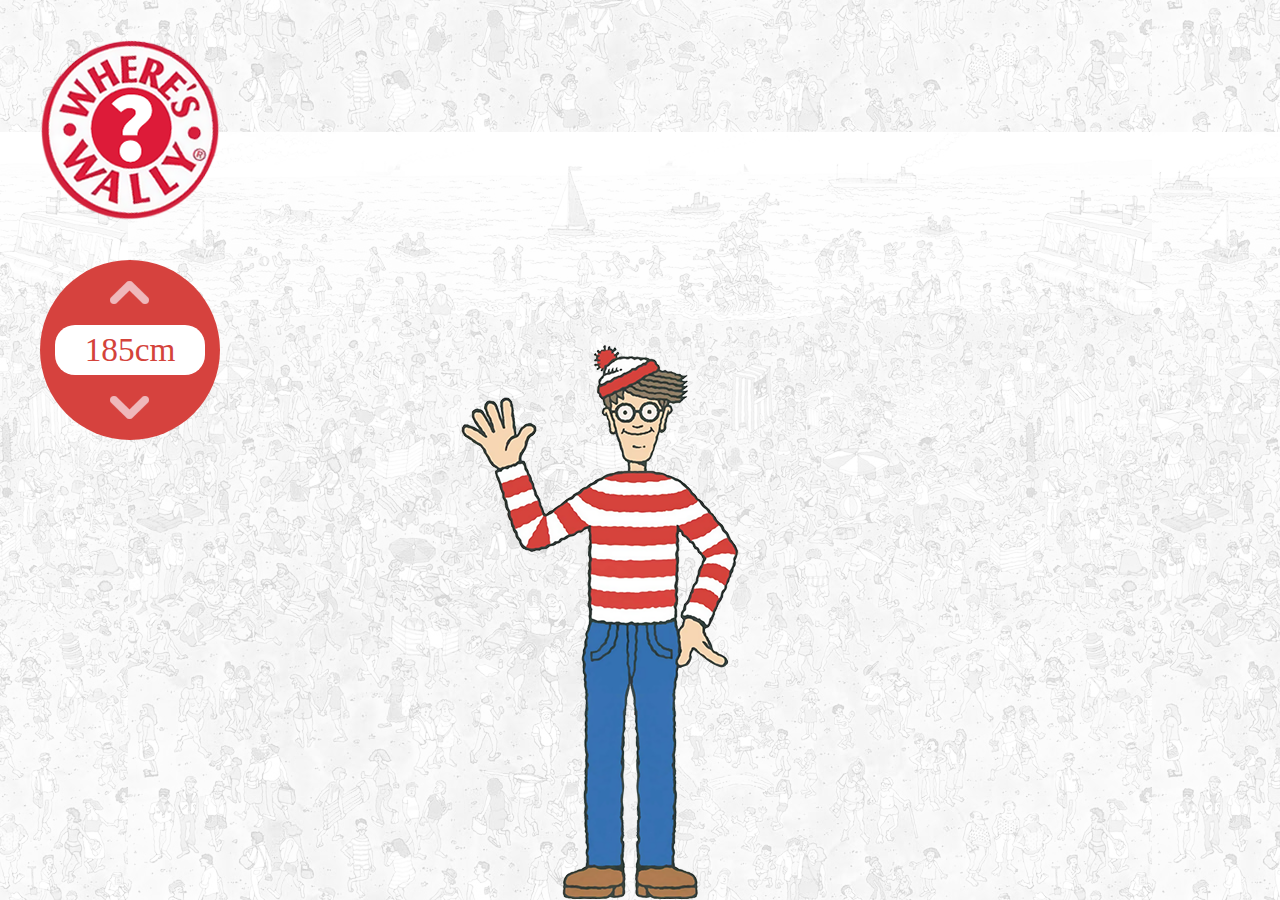
<file: JS실습/키커지는윌리/index.html>
<!DOCTYPE html>
<html>
	<head>
		<meta charset="UTF-8">
		<title>04 - Wally</title>
		<link rel="stylesheet" href="style.css">
		<script src="http://ajax.googleapis.com/ajax/libs/jquery/1.11.1/jquery.min.js"></script>
	</head>
	<body>
	<div id="logo"></div>	
	
	<div id="control">
		<a id="arr-top" href="#"></a>
		<a id="arr-bottom" href="#"></a>
		<div id="height"></div>
	</div>
	
	<div id="wally">
		<div id="face"></div>
		<div id="body"></div>
		<div id="leg"></div>
	</div>

	<script src="script.js"></script>
	</body>
</html>
</file>
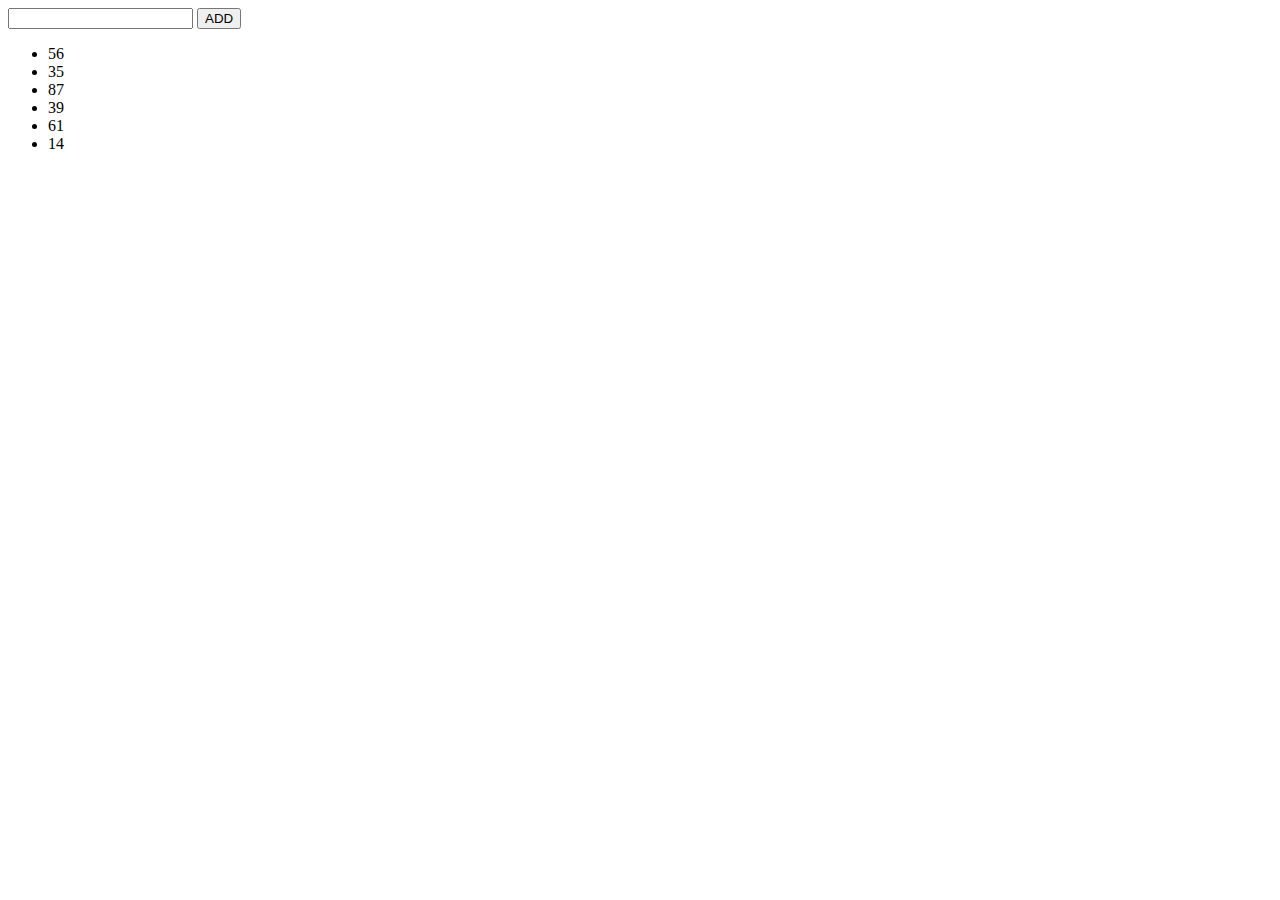
<file: JS실습/실습2-게시판/1.Math랜덤생성.html>
<!DOCTYPE html>
<html lang="kr">

<head>
    <meta charset="UTF-8">
    <meta name="viewport" content="width=device-width, initial-scale=1, shrink-to-fit=no">
    <title>Math Random</title>
    <link href="https://stackpath.bootstrapcdn.com/bootstrap/4.5.0/css/bootstrap.min.css" rel="stylesheet"
        integrity="sha384-9aIt2nRpC12Uk9gS9baDl411NQApFmC26EwAOH8WgZl5MYYxFfc+NcPb1dKGj7Sk" crossorigin="anonymous">
</head>

<body>
    <div class="container mt-4">
        <input type="text" class="form-control mb-4" id="number">
        <button class="btn btn-primary" id="addBtn">ADD</button>
        <ul id="list" class="list-group mb-4">
            <li class="list-group-item">It's Empty</li>
        </ul>
    </div>
</body>
<script src="https://code.jquery.com/jquery-3.5.1.min.js"
    integrity="sha256-9/aliU8dGd2tb6OSsuzixeV4y/faTqgFtohetphbbj0=" crossorigin="anonymous"></script>
<script src="https://stackpath.bootstrapcdn.com/bootstrap/4.5.0/js/bootstrap.min.js"
    integrity="sha384-OgVRvuATP1z7JjHLkuOU7Xw704+h835Lr+6QL9UvYjZE3Ipu6Tp75j7Bh/kR0JKI"
    crossorigin="anonymous"></script>

<script>
    /*
        1. arr이라는 이름의 배열을 만드세요.
        2. arr안에 랜덤 숫자 6개를 넣으세요.
        3. list에 있는 'It's Empty'를 삭제하세요.
        4. arr변수에 있는 모든 항목을 List안에 추가시키세요.
        5. ADD버튼 클릭시에 list에 추가하세요.
    */
 
    var arr = []; // 1번
    var list = document.getElementById('list'); // ul을 가져옴
    var addBtn = document.getElementById('addBtn'); // button을 가져옴
    
    for(var i=0; i<6; i++){
        arr.push(parseInt(Math.random() * 100));
    }; // 2번
    
    list.children[0].remove(); // 3번
        
    for(var i=0; i<arr.length ; i++){
        var li = document.createElement('li');
        li.classList.add('list-group-item');
        li.innerText = arr[i];
        list.append(li);
    };
        
    addBtn.addEventListener('click', function(){
        var randomNum = parseInt(Math.random() * 100);
        var createEl = document.createElement('li');
        createEl.classList.add('list-group-item');
        createEl.innerText = randomNum;
        list.append(createEl)
    });


</script>

</html>
</file>
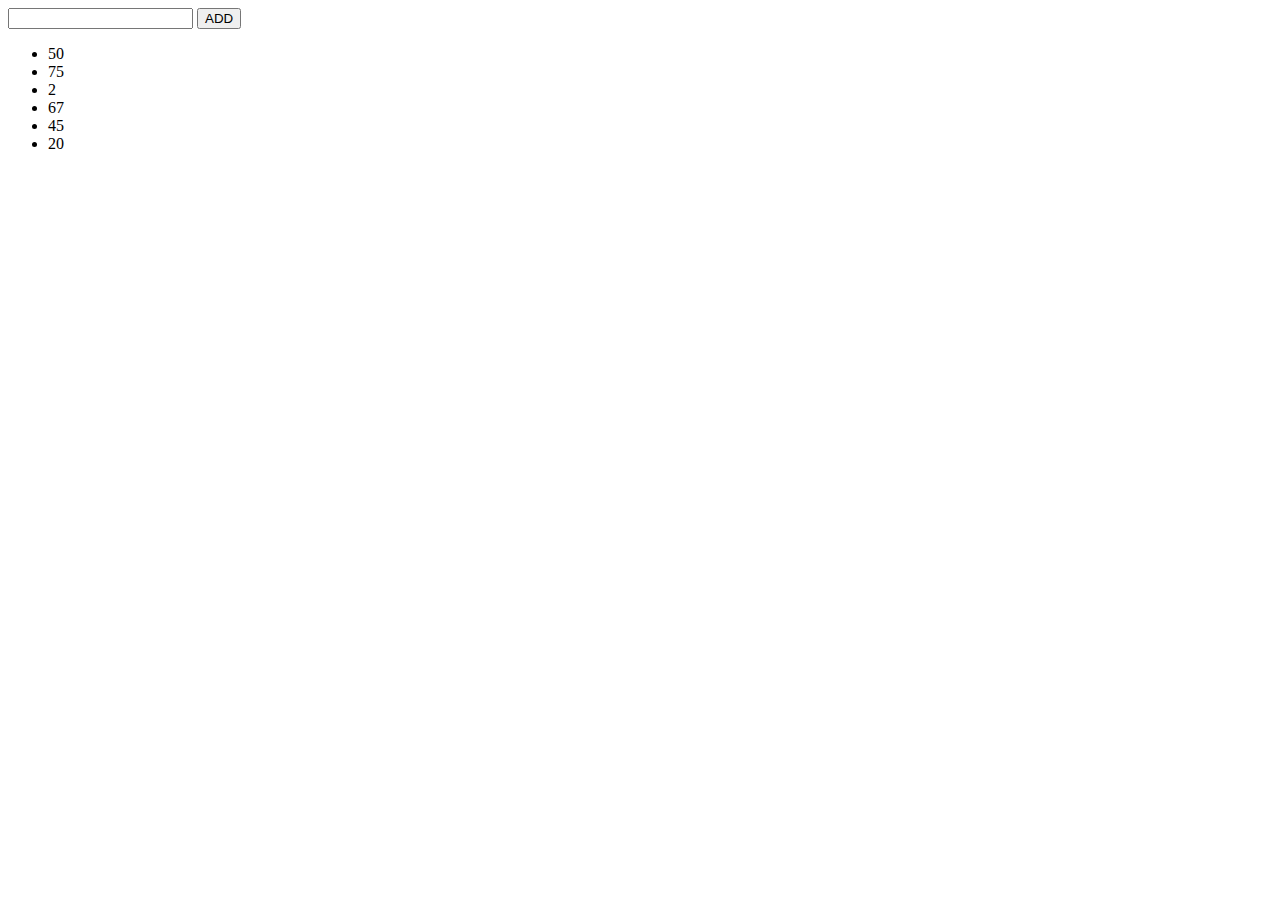
<file: JS실습/실습2-게시판/2.복습.html>
<!DOCTYPE html>
<html lang="kr">

<head>
    <meta charset="UTF-8">
    <meta name="viewport" content="width=device-width, initial-scale=1, shrink-to-fit=no">
    <title>Math Random</title>
    <link href="https://stackpath.bootstrapcdn.com/bootstrap/4.5.0/css/bootstrap.min.css" rel="stylesheet"
        integrity="sha384-9aIt2nRpC12Uk9gS9baDl411NQApFmC26EwAOH8WgZl5MYYxFfc+NcPb1dKGj7Sk" crossorigin="anonymous">
</head>

<body>
    <div class="container mt-4">
        <input type="text" class="form-control mb-4" id="number">
        <button class="btn btn-primary" id="addBtn">ADD</button>
        <ul id="list" class="list-group mb-4">
            <li class="list-group-item">It's Empty</li>
        </ul>
    </div>
</body>
<script src="https://code.jquery.com/jquery-3.5.1.min.js"
    integrity="sha256-9/aliU8dGd2tb6OSsuzixeV4y/faTqgFtohetphbbj0=" crossorigin="anonymous"></script>
<script src="https://stackpath.bootstrapcdn.com/bootstrap/4.5.0/js/bootstrap.min.js"
    integrity="sha384-OgVRvuATP1z7JjHLkuOU7Xw704+h835Lr+6QL9UvYjZE3Ipu6Tp75j7Bh/kR0JKI"
    crossorigin="anonymous"></script>

<script>
    /*
        1. arr이라는 이름의 배열을 만드세요.
        2. arr안에 랜덤 숫자 6개를 넣으세요.
        3. list에 있는 'It's Empty'를 삭제하세요.
        4. arr변수에 있는 모든 항목을 List안에 추가시키세요.
        5. ADD버튼 클릭시에 list에 추가하세요.
    */
 
    var arr = []; //1번
    var ulList = document.getElementById('list');
    var addBtn = document.getElementById('addBtn');

    for(var i=0;i<6;i++){
    arr.push(parseInt(Math.random() * 100))
    };

    list.children[0].remove();

    for(var i=0; i<arr.length;i++){
    var li = document.createElement('li')
    li.classList.add('list-group-item')
    li.innerText = arr[i];
    ulList.append(li)
    };

    addBtn.addEventListener('click', function(){
      var li = document.createElement('li');
      var randomNum = parseInt(Math.random() * 100)
      li.classList.add('list-group-item');
      li.innerText = randomNum;
      ulList.append(li);
      
    });

















</script>

</html>
</file>
<file: JS실습/키커지는윌리/style.css>
body {
	
	margin: 0;
	padding: 0;

	background-image: url(bg.png);	
	background-attachment: fixed;
	background-position: bottom;
}

#logo {

	width: 180px;
	height: 180px;

	background-image: url(logo.png);

	margin: 40px;
}

#wally {

	position: absolute;
	bottom: 0;
	left: 50%;

	width: 280px;
	margin-left: -180px;
}

#wally #face {

	width: 100px;
	height: 130px;

	background-image: url(face.png);

	position: relative;

	left: 130px;
	top: 80px;

	z-index: -1;
}

#wally #face.cry {

	background-position:right;
}



#wally #body {

	width: 280px;
	height: 320px;

	background-image: url(body.png);
}

#wally #leg {

	width: 280px;
	height: 185px;

	background-image: url(leg.png);
	background-position: bottom;
}

#control {

	overflow: auto;

	width: 180px;
	height: 180px;

	margin: 40px;
	border-radius: 100%;

	background-color: #d6423e;
	position: relative;	
}

#control a {
	
	display: block;

	width: 180px;
	height: 25px;

	margin: 20px 0;

	background-image: url(arrow.png);
	background-repeat: no-repeat;
	background-position: top center;
	
	opacity: 0.8;
}

#control a:hover {

	opacity: 1;
}

#control a#arr-bottom {

	background-position: bottom center;

	position: absolute;
	bottom: 0;
}

#control #height {

	width: 150px;
	height: 50px;

	line-height: 50px;
	margin: 0 auto;
	border-radius: 20px;

	background-color: #fff;
	color: #d4433b;
	font-size: 25pt;
	font-family: 'georgia';

	text-align: center;
}
</file>
